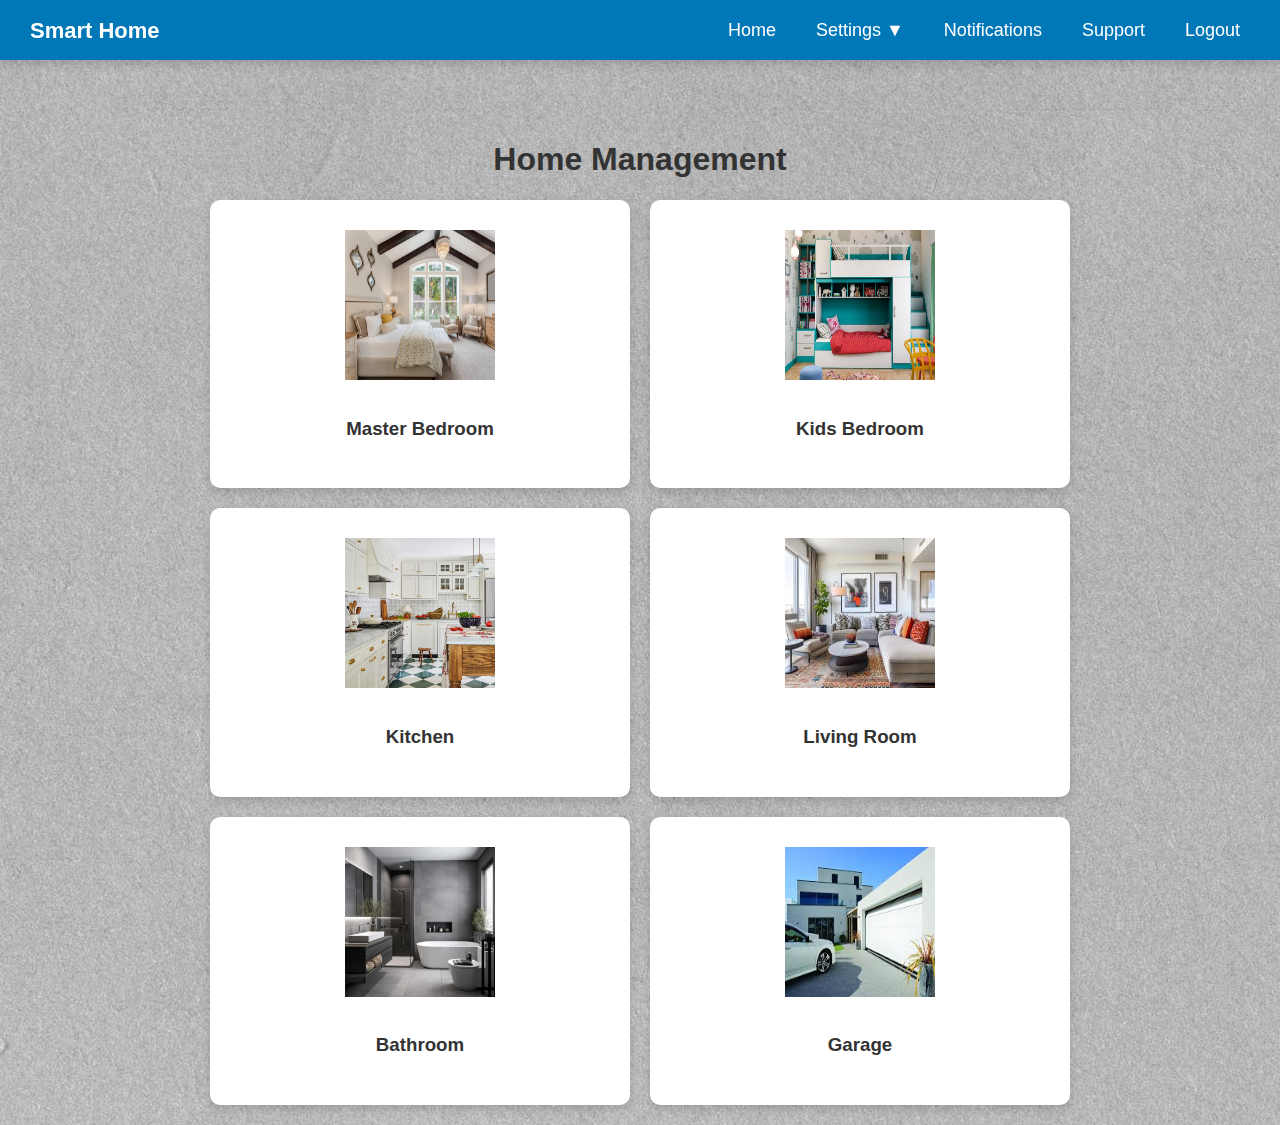
<file: home.html>
<!DOCTYPE html>
<html lang="en">
<head>
    <meta charset="UTF-8">
    <meta name="viewport" content="width=device-width, initial-scale=1.0">
    <title>Smart Home Management</title>
    <style>
        body {
            background: url('background.png') no-repeat center center fixed;
            font-family: 'Poppins', sans-serif;
            background-color: #dbeafe;
            color: #333;
            text-align: center;
            padding: 0;
            margin: 0;
        }
        /* Global box-sizing */
* {
  box-sizing: border-box;
}

/* Fix navbar overflowing */
.navbar {
  flex-wrap: wrap;
}


        /* Navbar */
        .navbar {
            width: 100%;
            display: flex;
            justify-content: space-between;
            align-items: center;
            background: #0077b6;
            padding: 15px 30px;
            color: white;
            box-shadow: 0 4px 10px rgba(0, 0, 0, 0.15);
            position: fixed;
            top: 0;
            left: 0;
            height: 60px;
            z-index: 1000;
        }

        .navbar h2 {
            margin: 0;
            font-size: 22px;
        }

        .menu {
            display: flex;
            gap: 20px;
            align-items: center;
        }

        .menu a {
            color: white;
            text-decoration: none;
            font-size: 18px;
            transition: 0.3s ease-in-out;
            padding: 5px 10px;
        }

        .menu a:hover {
            text-decoration: underline;
        }

        /* Dropdown */
        .dropdown {
            position: relative;
            display: inline-block;
        }

        .dropdown-content {
            display: none;
            position: absolute;
            background-color: white;
            min-width: 150px;
            box-shadow: 0px 4px 8px rgba(0, 0, 0, 0.2);
            border-radius: 5px;
            top: 35px;
            left: 0;
            z-index: 1000;
        }

        .dropdown-content a {
            color: black;
            padding: 10px;
            display: block;
            text-decoration: none;
            font-size: 16px;
        }

        .dropdown-content a:hover {
            background-color: #f1f1f1;
        }

        .dropdown:hover .dropdown-content {
            display: block;
        }

        /* Container */
        .container {
            max-width: 900px;
            margin: 100px auto 0; /* Adjusted to prevent navbar overlap */
            padding: 20px;
        }

        /* Grid */
        .home-grid {
            display: grid;
            grid-template-columns: repeat(2, 1fr);
            gap: 20px;
            margin-top: 20px;
        }

        .room {
            background: white;
            padding: 30px;
            border-radius: 10px;
            box-shadow: 0 4px 10px rgba(0, 0, 0, 0.15);
            text-align: center;
            transition: transform 0.3s;
        }

        .room:hover {
            transform: scale(1.05);
        }

        .room img {
            width: 150px;
            height: 150px;
            margin-bottom: 15px;
        }

        /* Fix Scrollbar Issue */
        html, body {
            overflow-x: hidden;
        }
    </style>
</head>
<body>

    <!-- Fixed Navbar -->
    <nav class="navbar">
        <h2>Smart Home</h2>
        
        <div class="menu">
            <a href="#">Home</a>

            <div class="dropdown">
                <a href="#">Settings ▼</a>
                <div class="dropdown-content">
                    <a href="#">Profile</a>
                    <a href="#">Security</a>
                    <a href="#">Preferences</a>
                </div>
            </div>

            <a href="#">Notifications</a>
            <a href="#">Support</a>
            <a href="#">Logout</a>
        </div>
    </nav>

    <div class="container">
        <h1>Home Management</h1>

        <div class="home-grid">
            <div class="room">
                <img src="master_bedroom.png" alt="Master Bedroom">
                <h3>Master Bedroom</h3>
            </div>
            <div class="room">
                <img src="kids_bedroom.png" alt="Kids Bedroom">
                <h3>Kids Bedroom</h3>
            </div>
            <div class="room">
                <img src="kitchen.png" alt="Kitchen">
                <h3>Kitchen</h3>
            </div>
            <div class="room">
                <img src="living_room.png" alt="Living Room">
                <h3>Living Room</h3>
            </div>
            <div class="room">
                <img src="bathroom.png" alt="Bathroom">
                <h3>Bathroom</h3>
            </div>
            <div class="room">
                <img src="garage.png" alt="Garage">
                <h3>Garage</h3>
            </div>
        </div>
    </div>

</body>
</html>
</file>
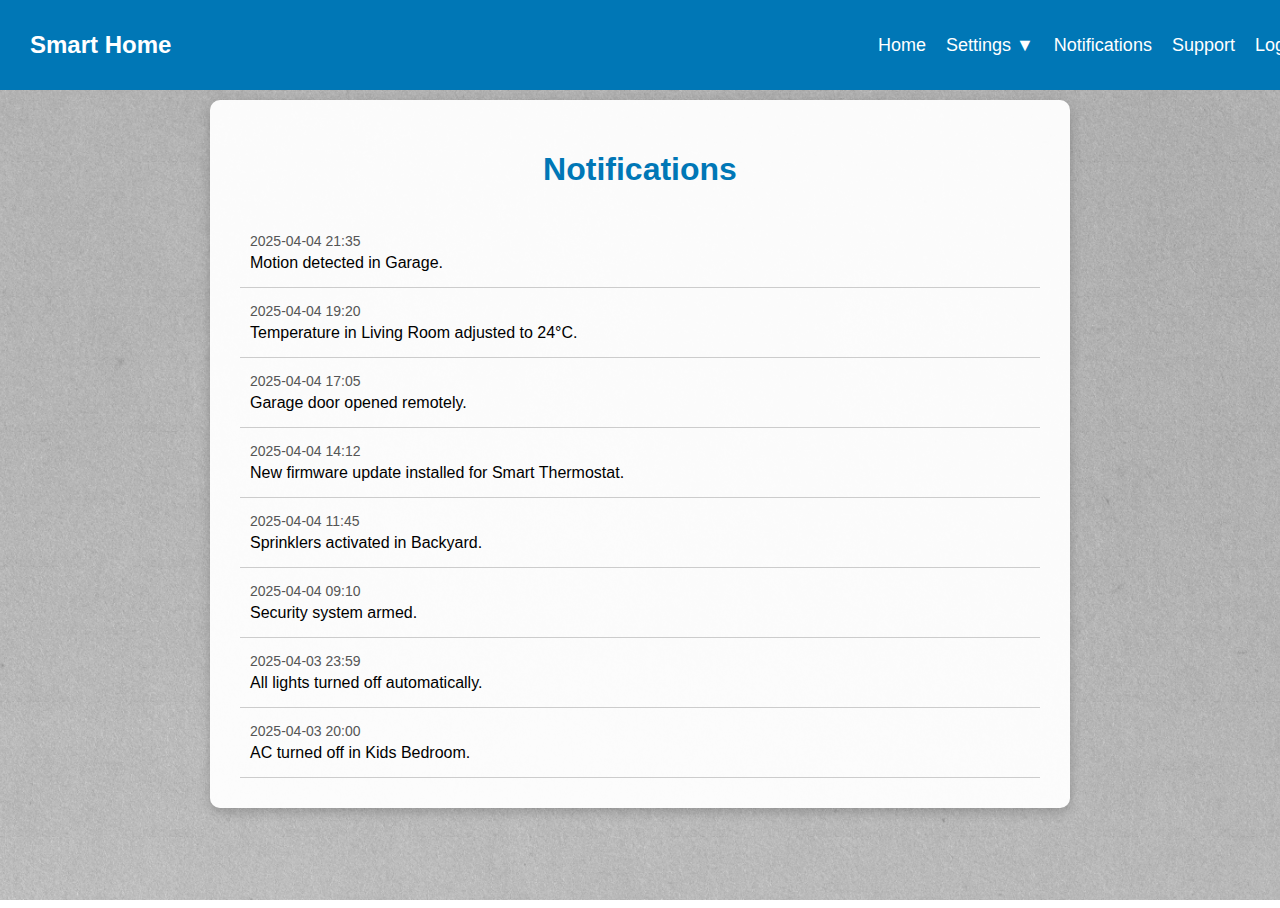
<file: notifications.html>
<!DOCTYPE html>
<html lang="en">
<head>
  <meta charset="UTF-8" />
  <meta name="viewport" content="width=device-width, initial-scale=1.0"/>
  <title>Notifications - Smart Home</title>
  <style>
    body {
      background: url('background.png') no-repeat center center fixed;
      background-size: cover;
      font-family: 'Poppins', sans-serif;
      margin: 0;
      padding: 0;
    }

    .navbar {
      width: 100%;
      display: flex;
      justify-content: space-between;
      align-items: center;
      background: #0077b6;
      padding: 15px 30px;
      color: white;
      position: fixed;
      top: 0;
      left: 0;
      height: 60px;
      z-index: 1000;
    }

    .menu {
      display: flex;
      gap: 20px;
      align-items: center;
    }

    .menu a {
      color: white;
      text-decoration: none;
      font-size: 18px;
    }

    .dropdown {
      position: relative;
    }

    .dropdown-content {
      display: none;
      position: absolute;
      background-color: white;
      top: 35px;
      left: 0;
      min-width: 150px;
      border-radius: 5px;
      box-shadow: 0px 4px 8px rgba(0,0,0,0.2);
      z-index: 1001;
    }

    .dropdown-content a {
      display: block;
      padding: 10px;
      color: black;
      text-decoration: none;
    }

    .dropdown:hover .dropdown-content {
      display: block;
    }

    .container {
      max-width: 800px;
      margin: 100px auto;
      background: rgba(255,255,255,0.95);
      padding: 30px;
      border-radius: 10px;
      box-shadow: 0 4px 12px rgba(0,0,0,0.2);
    }

    h1 {
      color: #0077b6;
      text-align: center;
      margin-bottom: 30px;
    }

    .notification {
      border-bottom: 1px solid #ccc;
      padding: 15px 10px;
      text-align: left;
    }

    .notification time {
      display: block;
      font-size: 14px;
      color: #555;
      margin-bottom: 5px;
    }

    .notification p {
      margin: 0;
      font-size: 16px;
    }
  </style>
</head>
<body>
  <nav class="navbar">
    <h2>Smart Home</h2>
    <div class="menu">
      <a href="home.html">Home</a>
      <div class="dropdown">
        <a href="#">Settings ▼</a>
        <div class="dropdown-content">
          <a href="profile.html">Profile</a>
          <a href="settings.html">Security</a>
          <a href="preferences.html">Preferences</a>
        </div>
      </div>
      <a href="notifications.html">Notifications</a>
      <a href="#">Support</a>
      <a href="#">Logout</a>
    </div>
  </nav>

  <div class="container">
    <h1>Notifications</h1>

    <div class="notification">
      <time>2025-04-04 21:35</time>
      <p>Motion detected in Garage.</p>
    </div>
    <div class="notification">
      <time>2025-04-04 19:20</time>
      <p>Temperature in Living Room adjusted to 24°C.</p>
    </div>
    <div class="notification">
      <time>2025-04-04 17:05</time>
      <p>Garage door opened remotely.</p>
    </div>
    <div class="notification">
      <time>2025-04-04 14:12</time>
      <p>New firmware update installed for Smart Thermostat.</p>
    </div>
    <div class="notification">
      <time>2025-04-04 11:45</time>
      <p>Sprinklers activated in Backyard.</p>
    </div>
    <div class="notification">
      <time>2025-04-04 09:10</time>
      <p>Security system armed.</p>
    </div>
    <div class="notification">
      <time>2025-04-03 23:59</time>
      <p>All lights turned off automatically.</p>
    </div>
    <div class="notification">
      <time>2025-04-03 20:00</time>
      <p>AC turned off in Kids Bedroom.</p>
    </div>

    <!-- Add more fake entries as needed -->
  </div>
</body>
</html>
</file>
